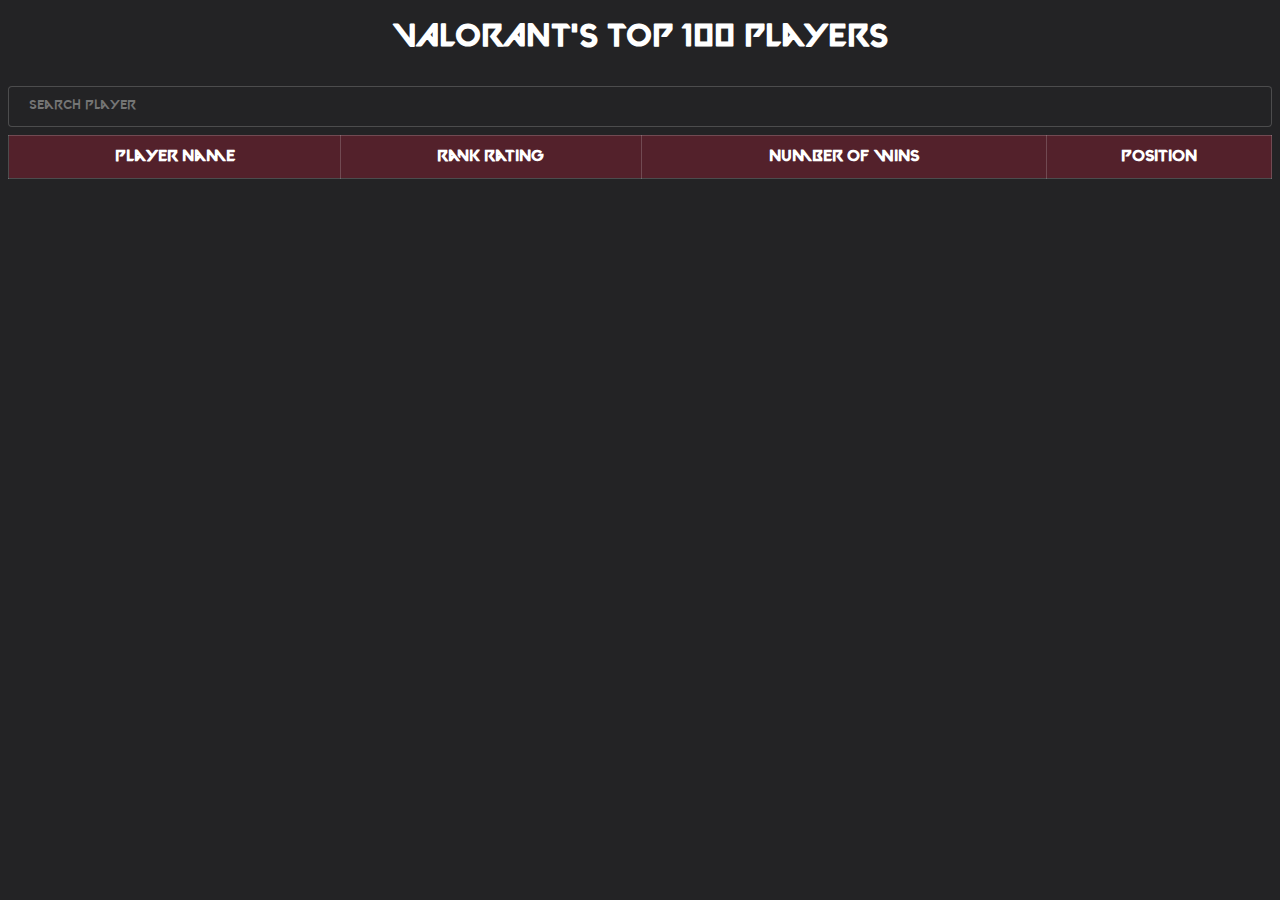
<file: index.html>
<!DOCTYPE html>
<html>
<head>
    <title>Title of the document</title>
    <meta chartste="utf-8">
    <link rel="stylesheet" href="style.css">
    <script src="https://ajax.googleapis.com/ajax/libs/jquery/3.3.1/jquery.min.js"></script>
    <script src="script.js"></script>
</head>

<body>
    <h1>VALORANT's Top 100 Players</h1>
    <input type='text' id='myInput' onkeyup='tableSearch()' placeholder='Search Player'>
    <table id="table-striped">
        <tr class="bg-info">
            <th>Player Name</th>
            <th>Rank Rating</th>
            <th>Number of Wins</th>
            <th>Position</th>
        </tr>

        <tbody id="myTable">
            
        </tbody>
    </table>
</body>

</html>
</file>
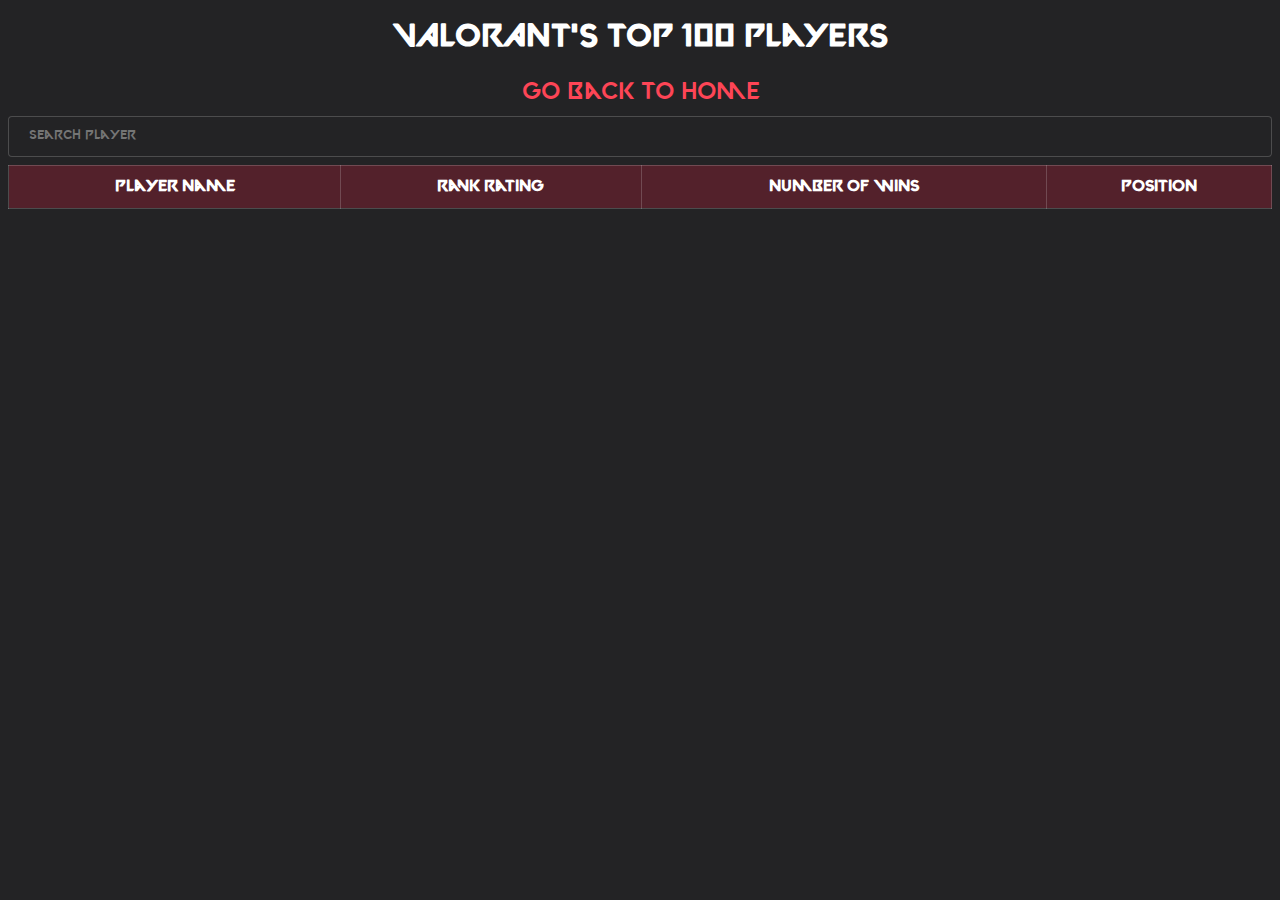
<file: TechIA/index.html>
<!DOCTYPE html>
<html>
<head>
    <title>VALORANT TRACKER</title>
    <meta chartste="utf-8">
    <link rel="stylesheet" href="style.css">
    <script src="https://ajax.googleapis.com/ajax/libs/jquery/3.3.1/jquery.min.js"></script>
    <script src="script.js"></script>
</head>

<body>
    <h1>VALORANT's Top 100 Players</h1>
    <button onclick="document.location='homepage.html'">Go Back to Home</button>
    <input type='text' id='myInput' onkeyup='tableSearch()' placeholder='Search Player'>
    <table id="table-striped">
        <tr class="bg-info">
            <th>Player Name</th>
            <th>Rank Rating</th>
            <th>Number of Wins</th>
            <th>Position</th>
        </tr>

        <tbody id="myTable">
            
        </tbody>
    </table>
</body>

</html>
</file>
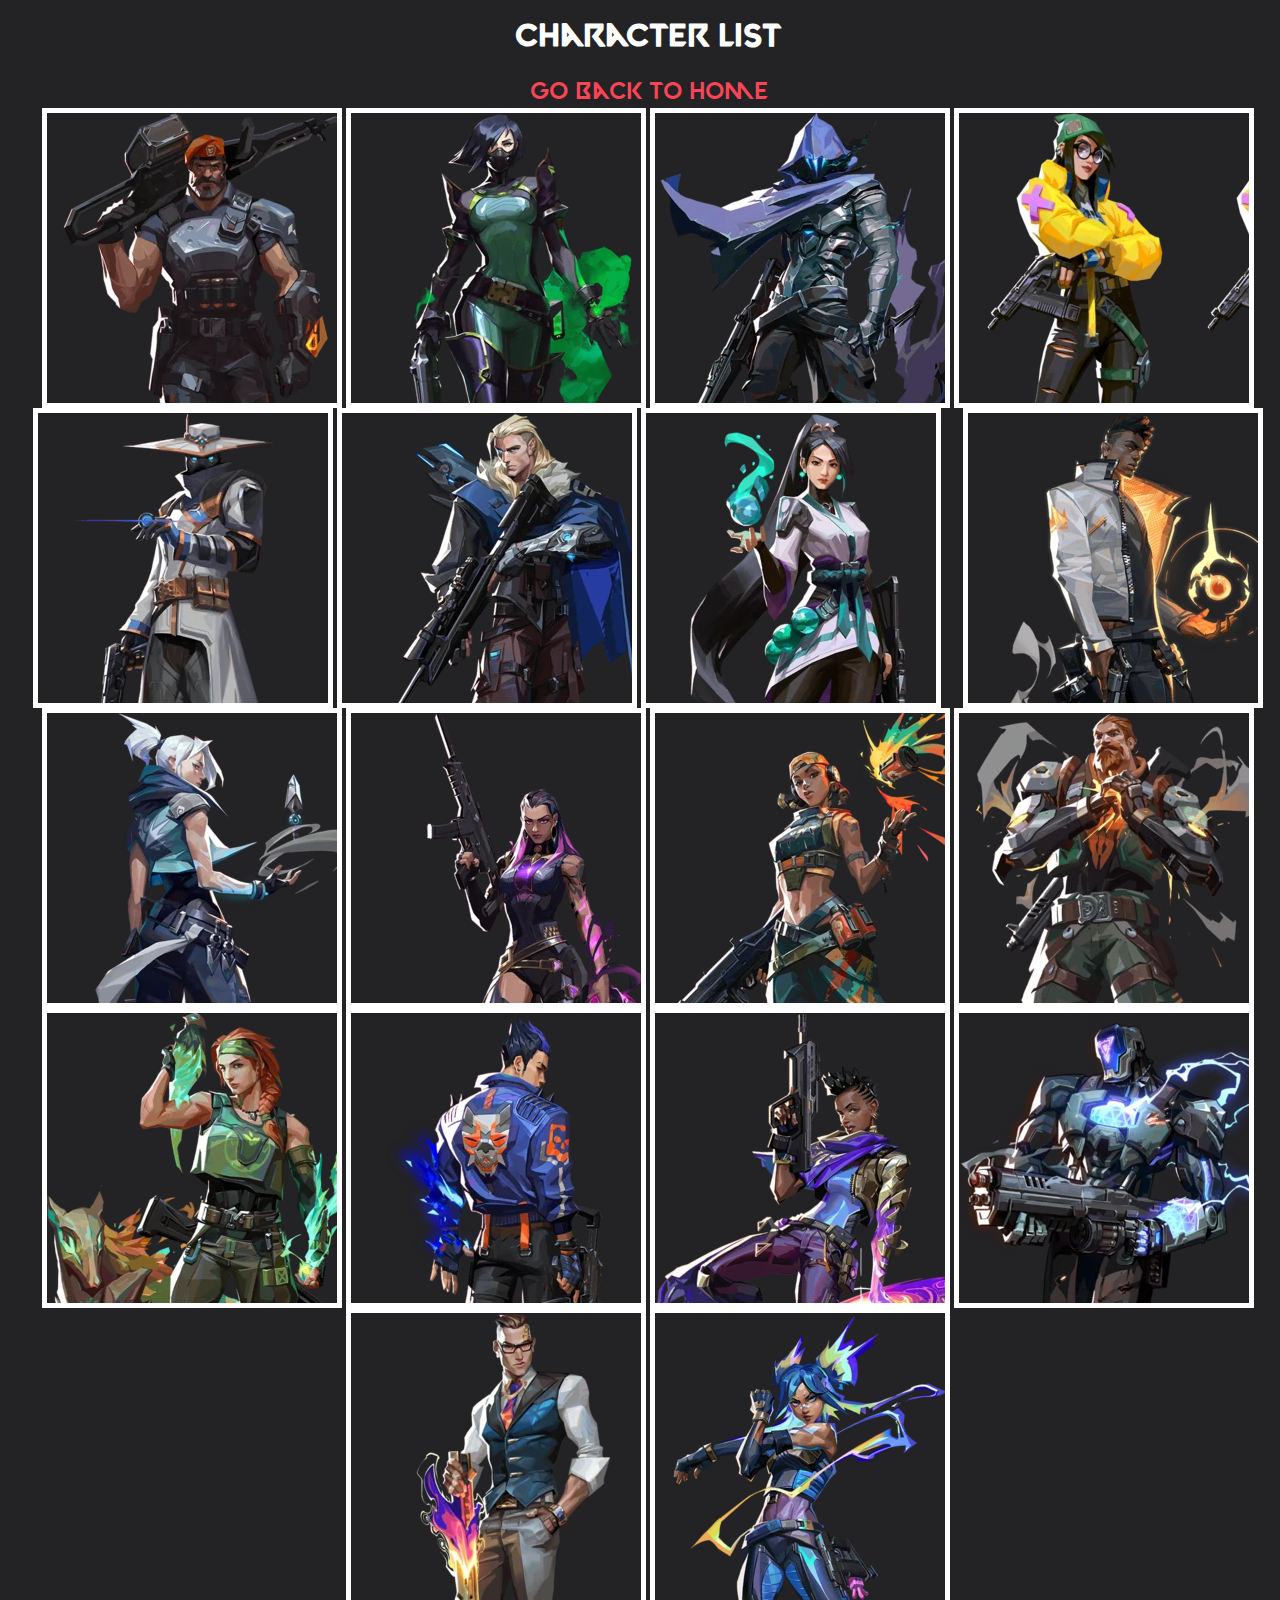
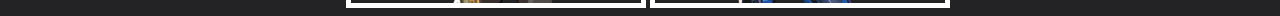
<file: TechIA/characters.html>
<!DOCTYPE html>
<html lang="en">
<head>
    <meta charset="UTF-8">
    <meta http-equiv="X-UA-Compatible" content="IE=edge">
    <link rel="stylesheet" href="style.css">
    <meta name="viewport" content="width=device-width, initial-scale=1.0">
    <script src="https://ajax.googleapis.com/ajax/libs/jquery/3.3.1/jquery.min.js"></script>
    <script src="script.js"></script>
    <title>VALORANT TRACKER</title>


    <style>
        body {
           /* background-image:url('https://c.tenor.com/lTn_Gj0ljzYAAAAd/jett-valorant.gif'); */
            background-size:100%;
            background-repeat: repeat-y;
            background-attachment: fixed;
            height:100%;
            width:100%;
        }
        #characterbutton1 {
            background-image:url('images/Brimstone_artwork.webp');
            width: 300px;
            height: 300px;
            border: 5px solid white;
        }

        #characterbutton2 {
            background-image:url('images/Viper_artwork.webp');
            width: 300px;
            height: 300px;
            border: 5px solid white;
        }

        #characterbutton3 {
            background-image:url('images/Omen_artwork.webp');
            width: 300px;
            height: 300px;
            border: 5px solid white;
        }

        #characterbutton4 {
            background-image:url('images/Killjoy_artwork.webp');
            width: 300px;
            height: 300px;
            border: 5px solid white;
        }

        #characterbutton5 {
            background-image:url('images/Cypher_artwork.webp');
            width: 300px;
            height: 300px;
            border: 5px solid white;
        }

        #characterbutton6 {
            background-image:url('images/Sova_artwork.webp');
            width: 300px;
            height: 300px;
            border: 5px solid white;
        }

        #characterbutton7 {
            background-image:url('images/Sage_artwork.webp');
            width: 300px;
            height: 300px;
            border: 5px solid white;
        }


        #characterbutton9 {
            background-image:url('images/Phoenix_artwork.webp');
            width: 300px;
            height: 300px;
            border: 5px solid white;
        }

        #characterbutton10 {
            background-image:url('images/Jett_artwork.webp');
            width: 300px;
            height: 300px;
            border: 5px solid white;
        }

        #characterbutton11 {
            background-image:url('images/Reyna_artwork.webp');
            width: 300px;
            height: 300px;
            border: 5px solid white;
        }

        #characterbutton12 {
            background-image:url('images/Raze_artwork.webp');
            width: 300px;
            height: 300px;
            border: 5px solid white;
        }

        #characterbutton13 {
            background-image:url('images/Breach_artwork.webp');
            width: 300px;
            height: 300px;
            border: 5px solid white;
        }

        #characterbutton14 {
            background-image:url('images/Skye_artwork.webp');
            width: 300px;
            height: 300px;
            border: 5px solid white;
        }

        #characterbutton15 {
            background-image:url('images/Yoru_artwork.webp');
            width: 300px;
            height: 300px;
            border: 5px solid white;
        }

        #characterbutton16 {
            background-image:url('images/Astra_artwork.webp');
            width: 300px;
            height: 300px;
            border: 5px solid white;
        }

        #characterbutton17 {
            background-image:url('images/KAYO_artwork.webp');
            width: 300px;
            height: 300px;
            border: 5px solid white;
        }

        #characterbutton18 {
            background-image:url('images/Chamber_artwork.webp');
            width: 300px;
            height: 300px;
            border: 5px solid white;
        }

        #characterbutton19 {
            background-image:url('images/Neon_artwork.webp');
            width: 300px;
            height: 300px;
            border: 5px solid white;
        }

        </style>
</head>

<h1>Character List</h1>
<button onclick="document.location='homepage.html'">Go Back to Home</button> <br>
<button id="characterbutton1" onclick="document.location='homepage.html'"></button>
<button id="characterbutton2" onclick="document.location='homepage.html'"></button>
<button id="characterbutton3" onclick="document.location='homepage.html'"></button>
<button id="characterbutton4" onclick="document.location='homepage.html'"></button>
<button id="characterbutton5" onclick="document.location='homepage.html'"></button>
<button id="characterbutton6" onclick="document.location='homepage.html'"></button>
<button id="characterbutton7" onclick="document.location='homepage.html'"></button>
<button id="characterbutton8" onclick="document.location='homepage.html'"></button>
<button id="characterbutton9" onclick="document.location='homepage.html'"></button>
<button id="characterbutton10" onclick="document.location='homepage.html'"></button>
<button id="characterbutton11" onclick="document.location='homepage.html'"></button>
<button id="characterbutton12" onclick="document.location='homepage.html'"></button>
<button id="characterbutton13" onclick="document.location='homepage.html'"></button>
<button id="characterbutton14" onclick="document.location='homepage.html'"></button>
<button id="characterbutton15" onclick="document.location='homepage.html'"></button>
<button id="characterbutton16" onclick="document.location='homepage.html'"></button>
<button id="characterbutton17" onclick="document.location='homepage.html'"></button>
<button id="characterbutton18" onclick="document.location='homepage.html'"></button>
<button id="characterbutton19" onclick="document.location='homepage.html'"></button>
</file>
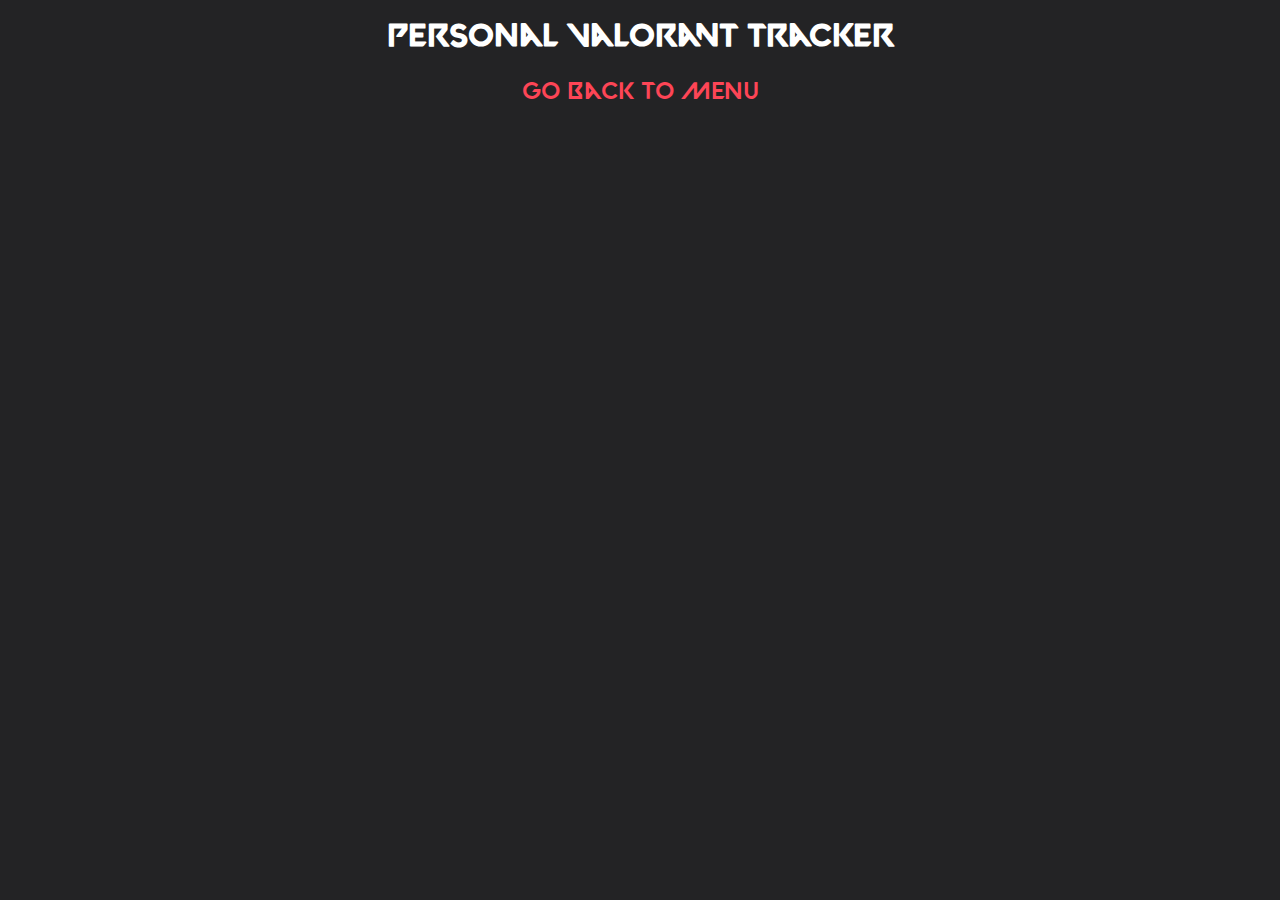
<file: TechIA/deaths.html>
<!DOCTYPE html>
<html lang="en">
<head>
    <meta charset="UTF-8">
    <meta http-equiv="X-UA-Compatible" content="IE=edge">
    <link rel="stylesheet" href="style.css">
    <meta name="viewport" content="width=device-width, initial-scale=1.0">
    <script src="https://ajax.googleapis.com/ajax/libs/jquery/3.3.1/jquery.min.js"></script>
    <script src="script.js"></script>
    <title>VALORANT TRACKER</title>
</head>

<body>
    <h1>Personal Valorant Tracker</h1>
    <button onclick="document.location='tracker.html'">Go Back to Menu</button>


</body>
</html>
</file>
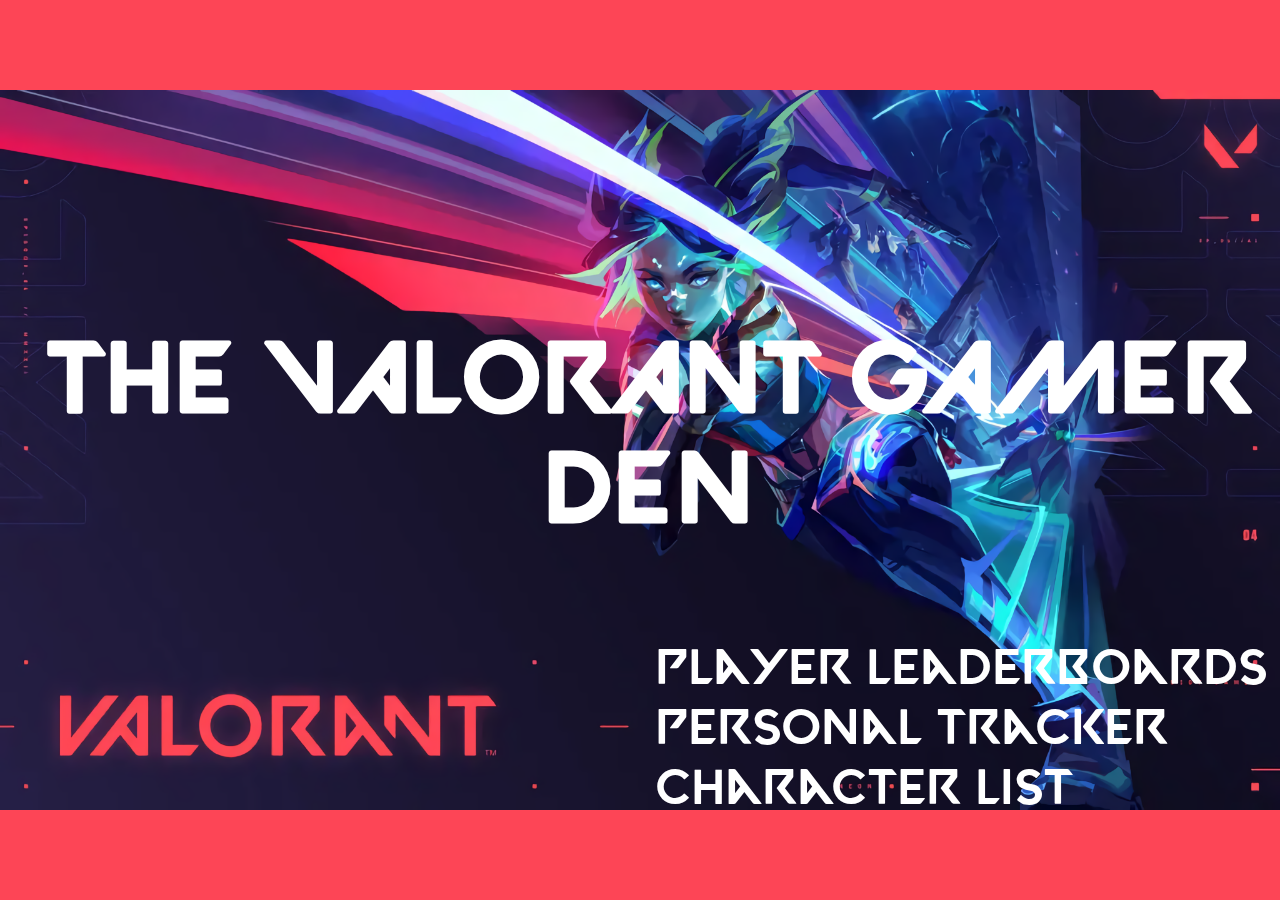
<file: TechIA/homepage.html>
<!DOCTYPE html>
<html lang="en">
<head>
    <meta charset="UTF-8">
    <meta http-equiv="X-UA-Compatible" content="IE=edge">
    <link rel="stylesheet" href="style.css">
    <meta name="viewport" content="width=device-width, initial-scale=1.0">
    <script src="https://ajax.googleapis.com/ajax/libs/jquery/3.3.1/jquery.min.js"></script>
    <script src="script.js"></script>
    <title>VALORANT TRACKER</title>


    <style>
        h1 {
            font-size: 100px;
            margin:auto;
            text-align: center;
        }


      /*  h2 {

            font-size: 50px;
            display:flex;
            flex-wrap: wrap;
            margin-left: 60%;
        }
*/
            button {
                background-color: transparent;
    color: white;
    font-family: valfont;
    font-size: 50px;
    border-width: 1px;
    border-color: transparent;
            display:flex;
            flex-wrap: wrap;
            margin-left: 50%;
            }

            button:hover {
                background-color: transparent;
    color: #FD4556;
    font-family: valfont;
    font-size: 50px;
    border-width: 1px;
    border-color: transparent;
            display:flex;
            flex-wrap: wrap;
            margin-left: 50%;
            }

        body {
            background-image:url('images/valorant2.png');
            background-color:#FD4556;
           background-size:contain; 
            background-attachment: fixed;
            height:100%;
            width:100%;
            background-position: center;
            background-repeat: no-repeat;
      
        }
        
        </style>
</head>

<body>
<br><br><br><br><br><br><br><br><br><br><br><br><br><br><br><br><br><br>
<h1> THE VALORANT GAMER DEN</h1>
<br><br><br><br><br>
<button onclick="document.location='index.html'">Player Leaderboards</button> 
<button onclick="document.location='tracker.html'">Personal Tracker</button>
<button onclick="document.location='characters.html'">Character List</button>
    
   







</body>
</file>
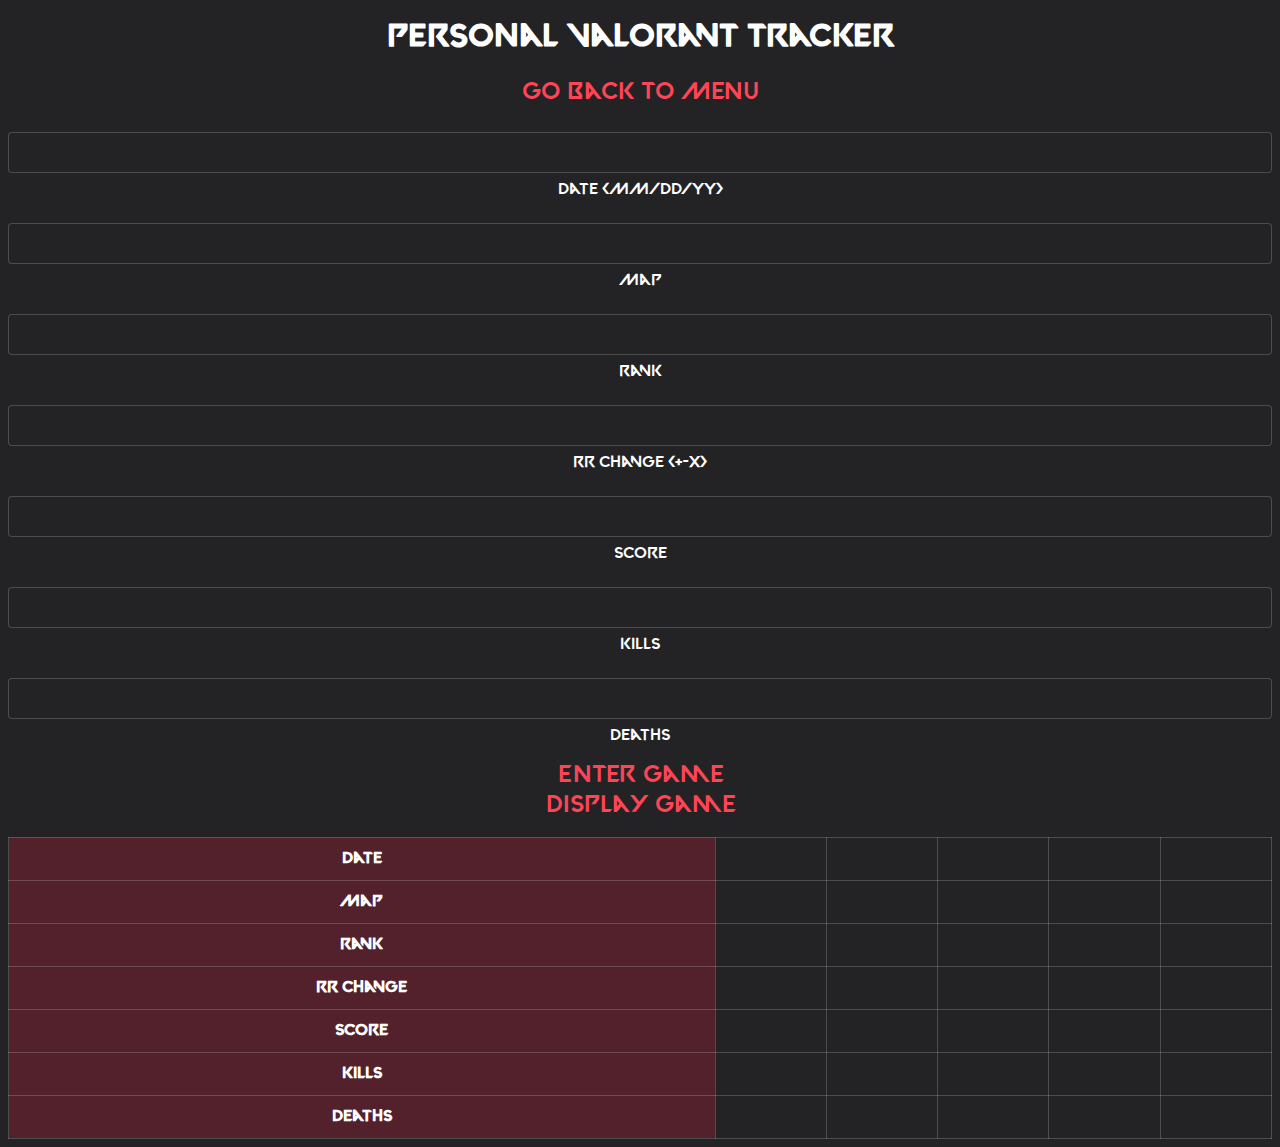
<file: TechIA/inputinformation.html>
<!DOCTYPE html>
<html lang="en">
<head>
    <meta charset="UTF-8">
    <meta http-equiv="X-UA-Compatible" content="IE=edge">
    <link rel="stylesheet" href="style.css">
    <meta name="viewport" content="width=device-width, initial-scale=1.0">
    <script src="https://ajax.googleapis.com/ajax/libs/jquery/3.3.1/jquery.min.js"></script>
    <script src="script.js"></script>
    <title>VALORANT TRACKER</title>
    <!--<style>
        table {
	display: table;
}
table tr {
	display: table-cell;
}
table tr td {
	display: block;
}
    </style> -->
</head>


<body>
    <h1>Personal Valorant Tracker</h1>
    <button onclick="document.location='tracker.html'">Go Back to Menu</button>


    <p><input type="text" id="date"> Date (MM/DD/YY)</p>
    <p><input type="text" id="map"> Map</p>
    <p><input type="text" id="rank"> Rank</p>
    <p><input type="text" id="rrchange"> RR Change (+-x)</p>
    <p><input type="text" id="score"> Score</p>
    <p><input type="text" id="kills"> Kills</p>
    <p><input type="text" id="deaths"> Deaths</p>

    <p>
        <button type="button" id="enterGame" onclick="enterGame()">Enter Game</button> <br>
        <button type="button" id="displayGame" onclick="displayGame()">Display Game</button>
    </p>

    <table id="table-striped">
        <tr id="dateColumn">
            <th>Date</th>
            <td></td>
            <td></td>
            <td></td>
            <td></td>
            <td></td>
        </tr>
        <tr id="mapColumn">
            <th>Map</th>
            <td></td>
            <td></td>
            <td></td>
            <td></td>
            <td></td>
        </tr>
        <tr id="rankColumn">
            <th>Rank</th>
            <td></td>
            <td></td>
            <td></td>
            <td></td>
            <td></td>
        </tr>
        <tr id="rrChangeColumn">
            <th>RR Change</th>
            <td></td>
            <td></td>
            <td></td>
            <td></td>
            <td></td>
        </tr>
        <tr id="scoreColumn">
            <th>Score</th>
            <td></td>
            <td></td>
            <td></td>
            <td></td>
            <td></td>
        </tr>
        <tr id="killsColumn">
            <th>Kills</th>
            <td></td>
            <td></td>
            <td></td>
            <td></td>
            <td></td>
        </tr>
        <tr id="deathsColumn">
            <th>Deaths</th>
            <td></td>
            <td></td>
            <td></td>
            <td></td>
            <td></td>
        </tr>

    </table>

        <script>
            var games = [];
            function playerGame(d,m,r,c,s,k,d){
                this.date = d;
                this.map = m;
                this.rank = r;
                this.rrchange = c;
                this.score = s;
                this.kills = k;
                this.deaths = d;
                }
            
            
            function enterGame() {
                var d = document.getElementById("date").value;
                document.getElementById("date").value = "";
                var m = Number(document.getElementById("map").value);
                document.getElementById("map").value = "";
                var r = Number(document.getElementById("rank").value);
                document.getElementById("rank").value = "";
                var c = Number(document.getElementById("rrchange").value);
                document.getElementById("rrchange").value = "";
                var s = Number(document.getElementById("score").value);
                document.getElementById("score").value = "";
                var k = Number(document.getElementById("kills").value);
                document.getElementById("kills").value = "";
                var d = Number(document.getElementById("deaths").value);
                document.getElementById("deaths").value = "";
                var game = new playerGame(d, m, r, c, s, k, d);
                games.push(game);

    
            }
    
            function displayGame() {
                for (var i=0; i<7; i++) {
                    document.getElementById("dateColumn").children[i+1].innerHTML = games[i].date;
                    document.getElementById("mapColumn").children[i+1].innerHTML = games[i].map;
                    document.getElementById("rankColumn").children[i+1].innerHTML = games[i].rank;
                    document.getElementById("rrChangeColumn").children[i+1].innerHTML = games[i].rrchange;
                    document.getElementById("scoreColumn").children[i+1].innerHTML = games[i].score;
                    document.getElementById("killsColumn").children[i+1].innerHTML = games[i].kills;
                    document.getElementById("deathsColumn").children[i+1].innerHTML = games[i].deaths;
                    localStorage.setItem(date, map, rank, rrchange, score, kills);
                }
            }
            

            var HTML = "inputinformation.html";
            localStorage.setItem("content", HTML);
        </script>



        </script>
</body>
</html>
</file>
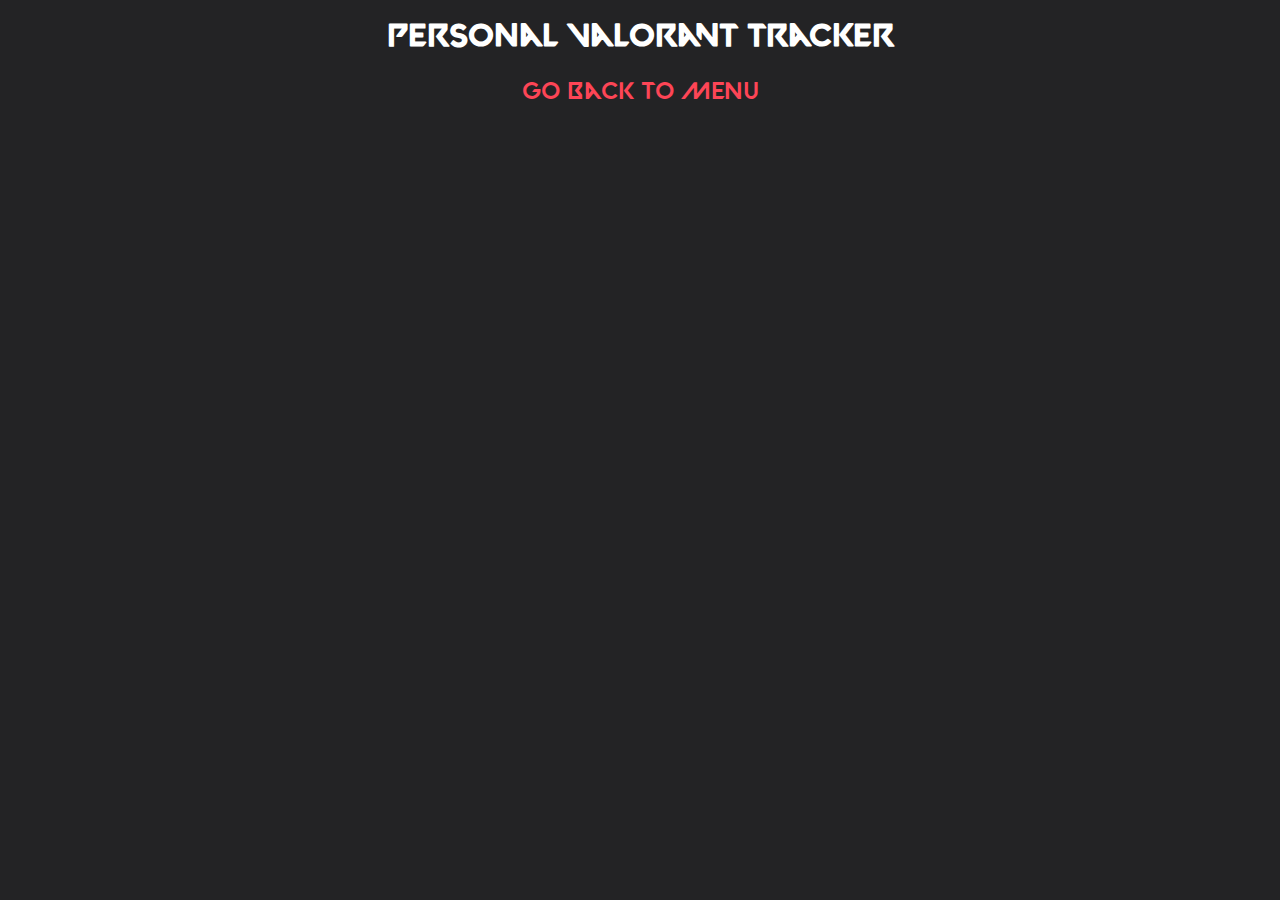
<file: TechIA/insights.html>
<!DOCTYPE html>
<html lang="en">
<head>
    <meta charset="UTF-8">
    <meta http-equiv="X-UA-Compatible" content="IE=edge">
    <link rel="stylesheet" href="style.css">
    <meta name="viewport" content="width=device-width, initial-scale=1.0">
    <script src="https://ajax.googleapis.com/ajax/libs/jquery/3.3.1/jquery.min.js"></script>
    <script src="script.js"></script>
    <title>VALORANT TRACKER</title>
</head>

<body>
    <h1>Personal Valorant Tracker</h1>
    <button onclick="document.location='tracker.html'">Go Back to Menu</button>

</body>
</html>
</file>
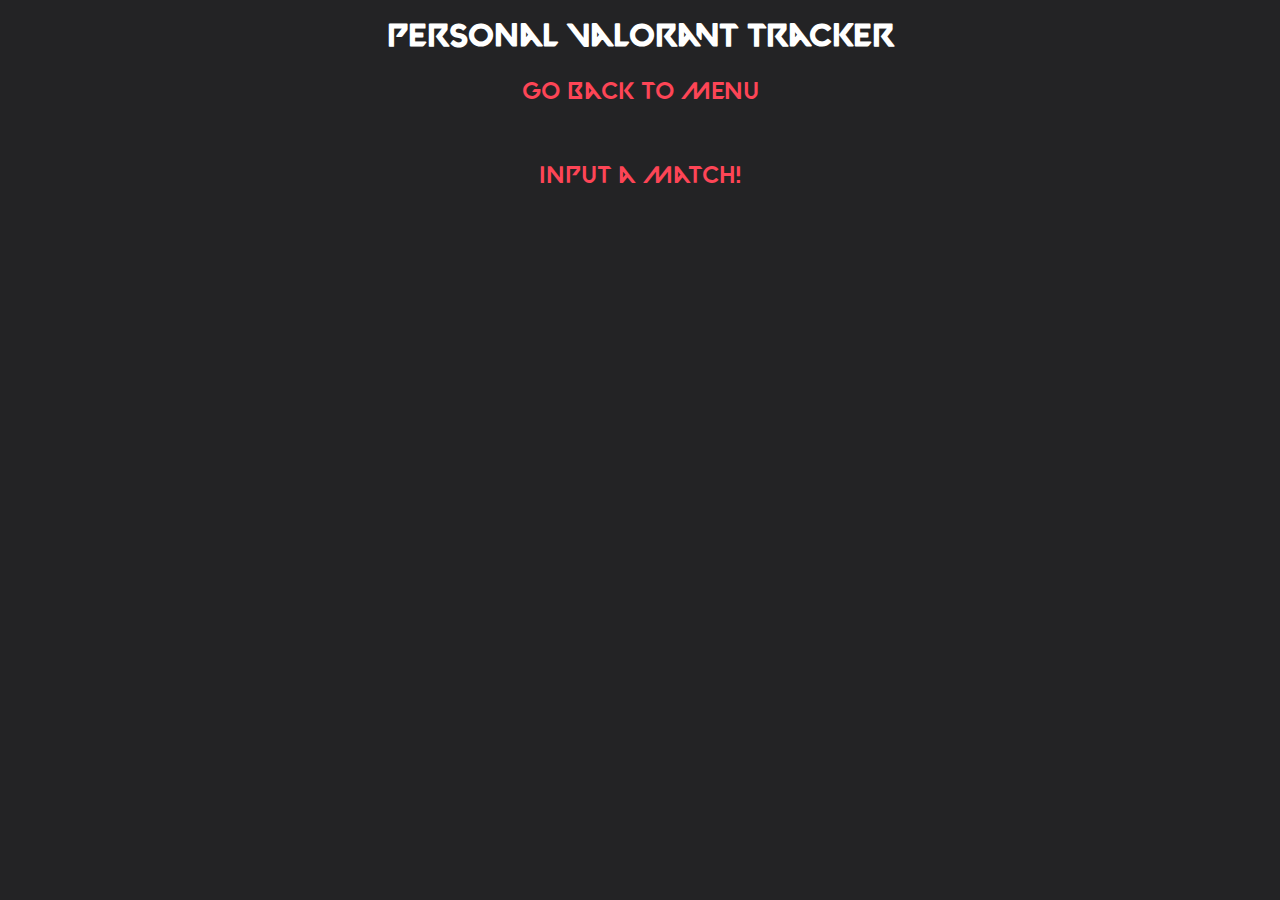
<file: TechIA/recentmatches.html>
<!DOCTYPE html>
<html lang="en">
<head>
    <meta charset="UTF-8">
    <meta http-equiv="X-UA-Compatible" content="IE=edge">
    <link rel="stylesheet" href="style.css">
    <meta name="viewport" content="width=device-width, initial-scale=1.0">
    <script src="https://ajax.googleapis.com/ajax/libs/jquery/3.3.1/jquery.min.js"></script>
    <script src="script.js"></script>
    <title>VALORANT TRACKER</title>
</head>

<body>
    <h1>Personal Valorant Tracker</h1>
    <button onclick="document.location='tracker.html'">Go Back to Menu</button>
    <br> <br> <br> <br>
    <button onclick="document.location='inputinformation.html'">Input a Match!</button>

</body>
</html>
</file>
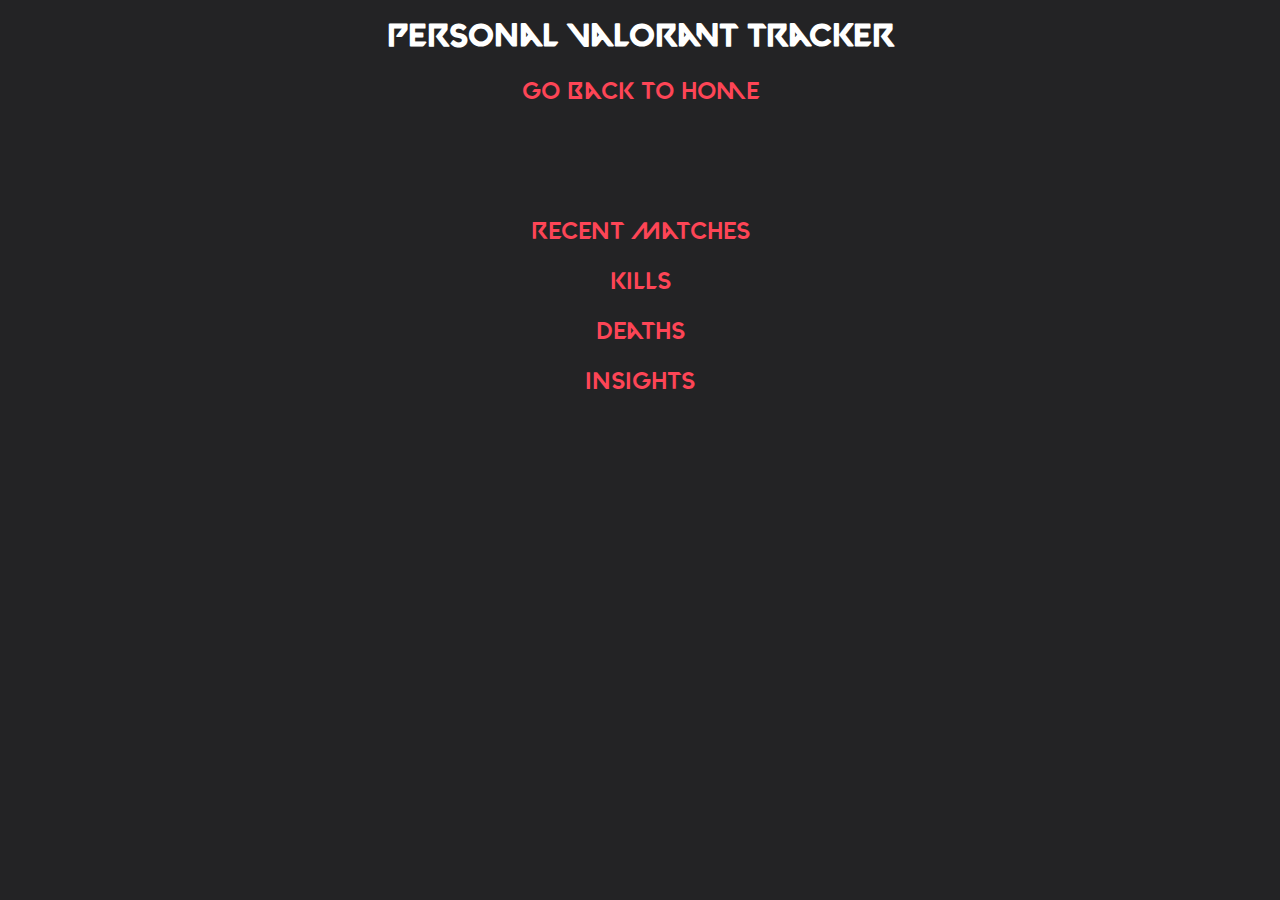
<file: TechIA/tracker.html>
<!DOCTYPE html>
<html lang="en">
<head>
    <meta charset="UTF-8">
    <meta http-equiv="X-UA-Compatible" content="IE=edge">
    <link rel="stylesheet" href="style.css">
    <meta name="viewport" content="width=device-width, initial-scale=1.0">
    <script src="https://ajax.googleapis.com/ajax/libs/jquery/3.3.1/jquery.min.js"></script>
    <script src="script.js"></script>
    <title>VALORANT TRACKER</title>
</head>

<body>
    <h1>Personal Valorant Tracker</h1>
    <button onclick="document.location='homepage.html'">Go Back to Home</button>
<br> <br> <br> <br> <br> <br> 
    
    <h2><button onclick="document.location='recentmatches.html'">Recent Matches</button></h2>
    <h2><button onclick="document.location='kills.html'">Kills</button></h2>
    <h2><button onclick="document.location='deaths.html'">Deaths</button></h2>
    <h2><button onclick="document.location='insights.html'">Insights</button></h2>









</body>
</html>
</file>
<file: style.css>
@font-face{ 
    font-family: valfont; 
    src: url(fonts/Valorant\ Font.ttf) format("truetype"); 
} 
body {
    background-color: #232325;
    color: white;
    text-align: center;
    font-family: valfont;
}
#table-striped {
    font-family: valfont;
    border-collapse: collapse;
    width: 100%;
}

#table-striped td, #table-striped th {
    border: 1px solid rgba(221, 221, 221, 0.219);
    padding: 8px;
}

#table-striped tr:nth-child(even){
    background-color: #232325;
    text-align: center;
    color: white;
    font-family: valfont;
}


#table-striped th {
    padding-top: 12px;
    padding-bottom: 12px;
    text-align: center;
    background-color: #53212B;
    color:white;
    font-family: valfont;
}
input, select {
    width: 100%;
    padding: 12px 20px;
    margin: 8px 0;
    display: inline-block;
    border: 1px solid rgba(221, 221, 221, 0.219);;
    border-radius: 4px;
    box-sizing: border-box;
    background-color:#232325;
    color: white
}
input {
    font-family: valfont;
}
</file>
<file: TechIA/style.css>
@font-face{ 
    font-family: valfont; 
    src: url(fonts/Valorant\ Font.ttf) format("truetype"); 
} 
body {
    background-color: #232325;
    color: white;
    text-align: center;
    font-family: valfont;
}

button {

        background-color: transparent;
    color: #FD4556;
    text-align: center;
    font-family: valfont;
    font-size: 24px;
    border-width: 1px;
    border-color: transparent;

}

button:hover {
    color: white;
    text-align: center;
    font-family: valfont;
    font-size: 24px;
    border-width: 1px;
    border-color: transparent;
}

#table-striped {
    font-family: valfont;
    border-collapse: collapse;
    width: 100%;
}

#table-striped td, #table-striped th {
    border: 1px solid rgba(221, 221, 221, 0.219);
    padding: 8px;
}

#table-striped tr:nth-child(even){
    background-color: #232325;
    text-align: center;
    color: white;
    font-family: valfont;
}


#table-striped th {
    padding-top: 12px;
    padding-bottom: 12px;
    text-align: center;
    background-color: #53212B;
    color:white;
    font-family: valfont;
}
input, select {
    width: 100%;
    padding: 12px 20px;
    margin: 8px 0;
    display: inline-block;
    border: 1px solid rgba(221, 221, 221, 0.219);;
    border-radius: 4px;
    box-sizing: border-box;
    background-color:#232325;
    color: white
}
input {
    font-family: valfont;
}

#selector {
    width:100%;
    height:100%;
}
</file>
